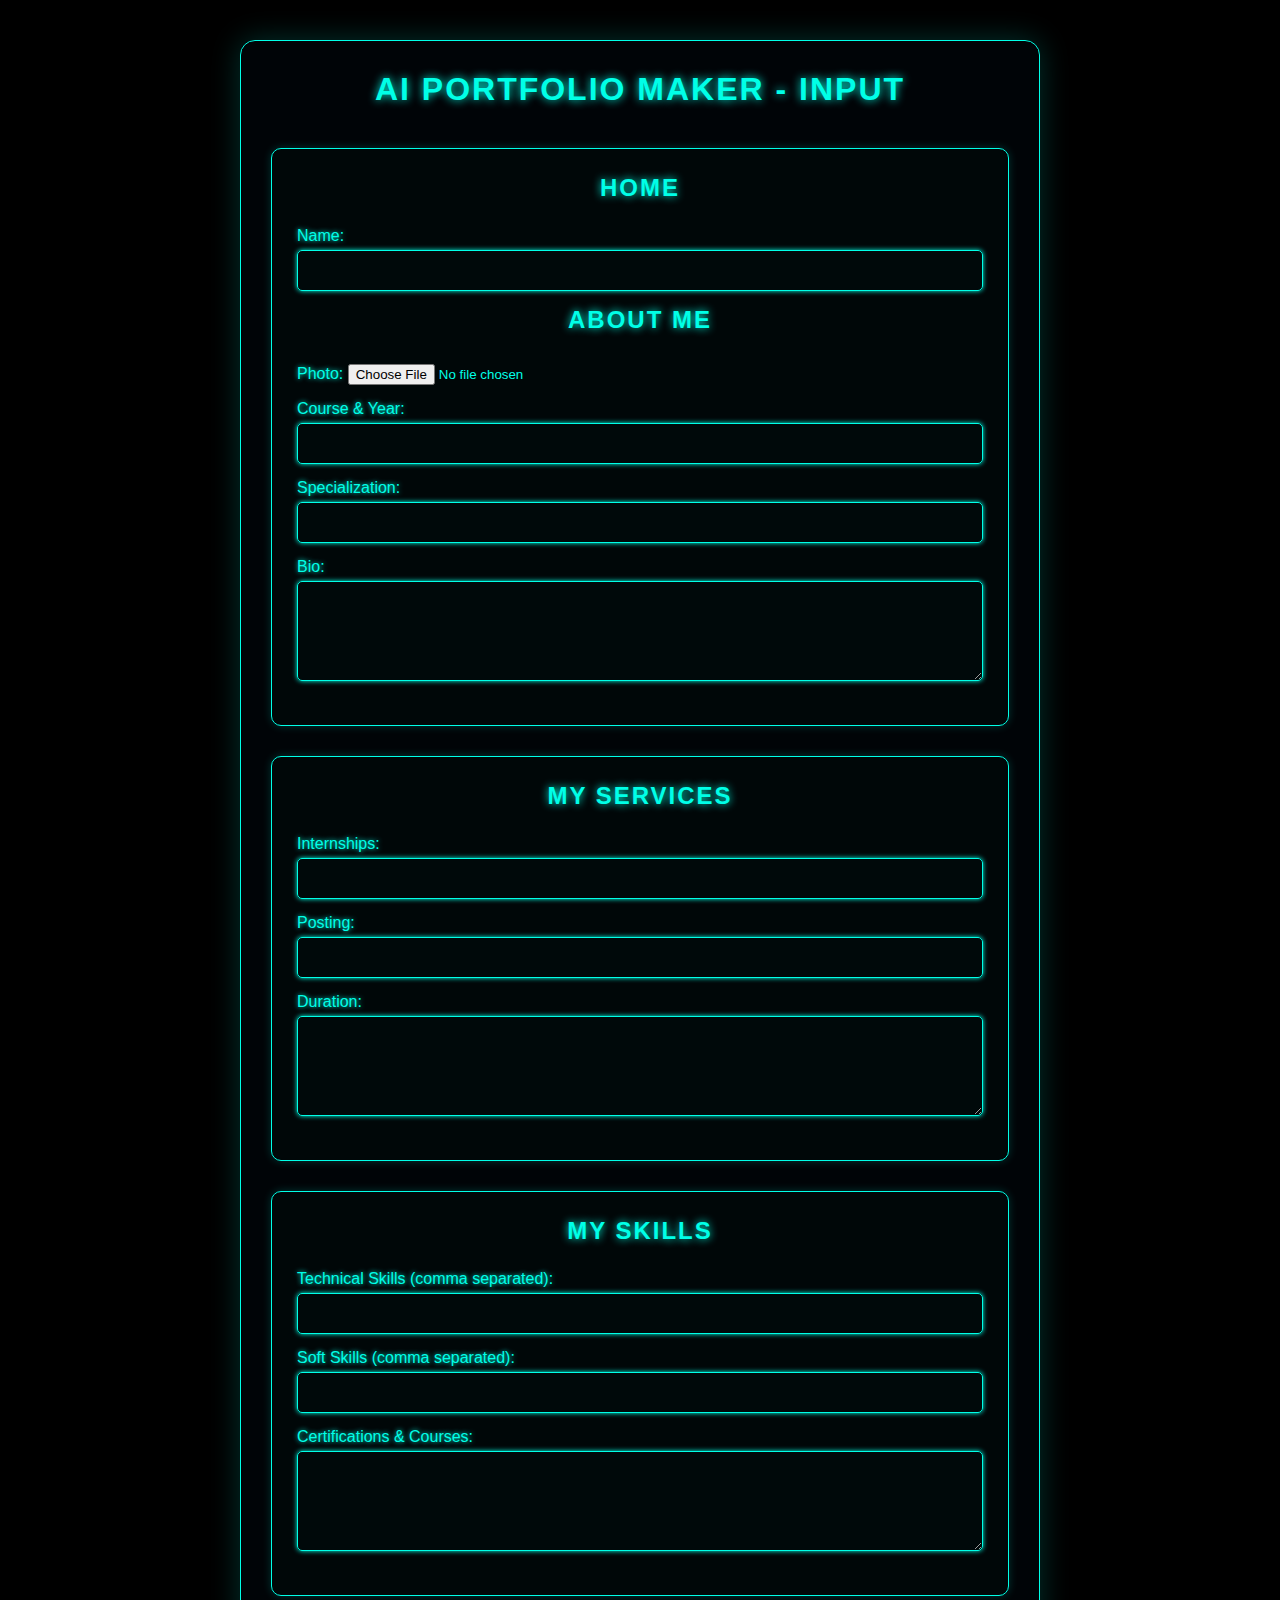
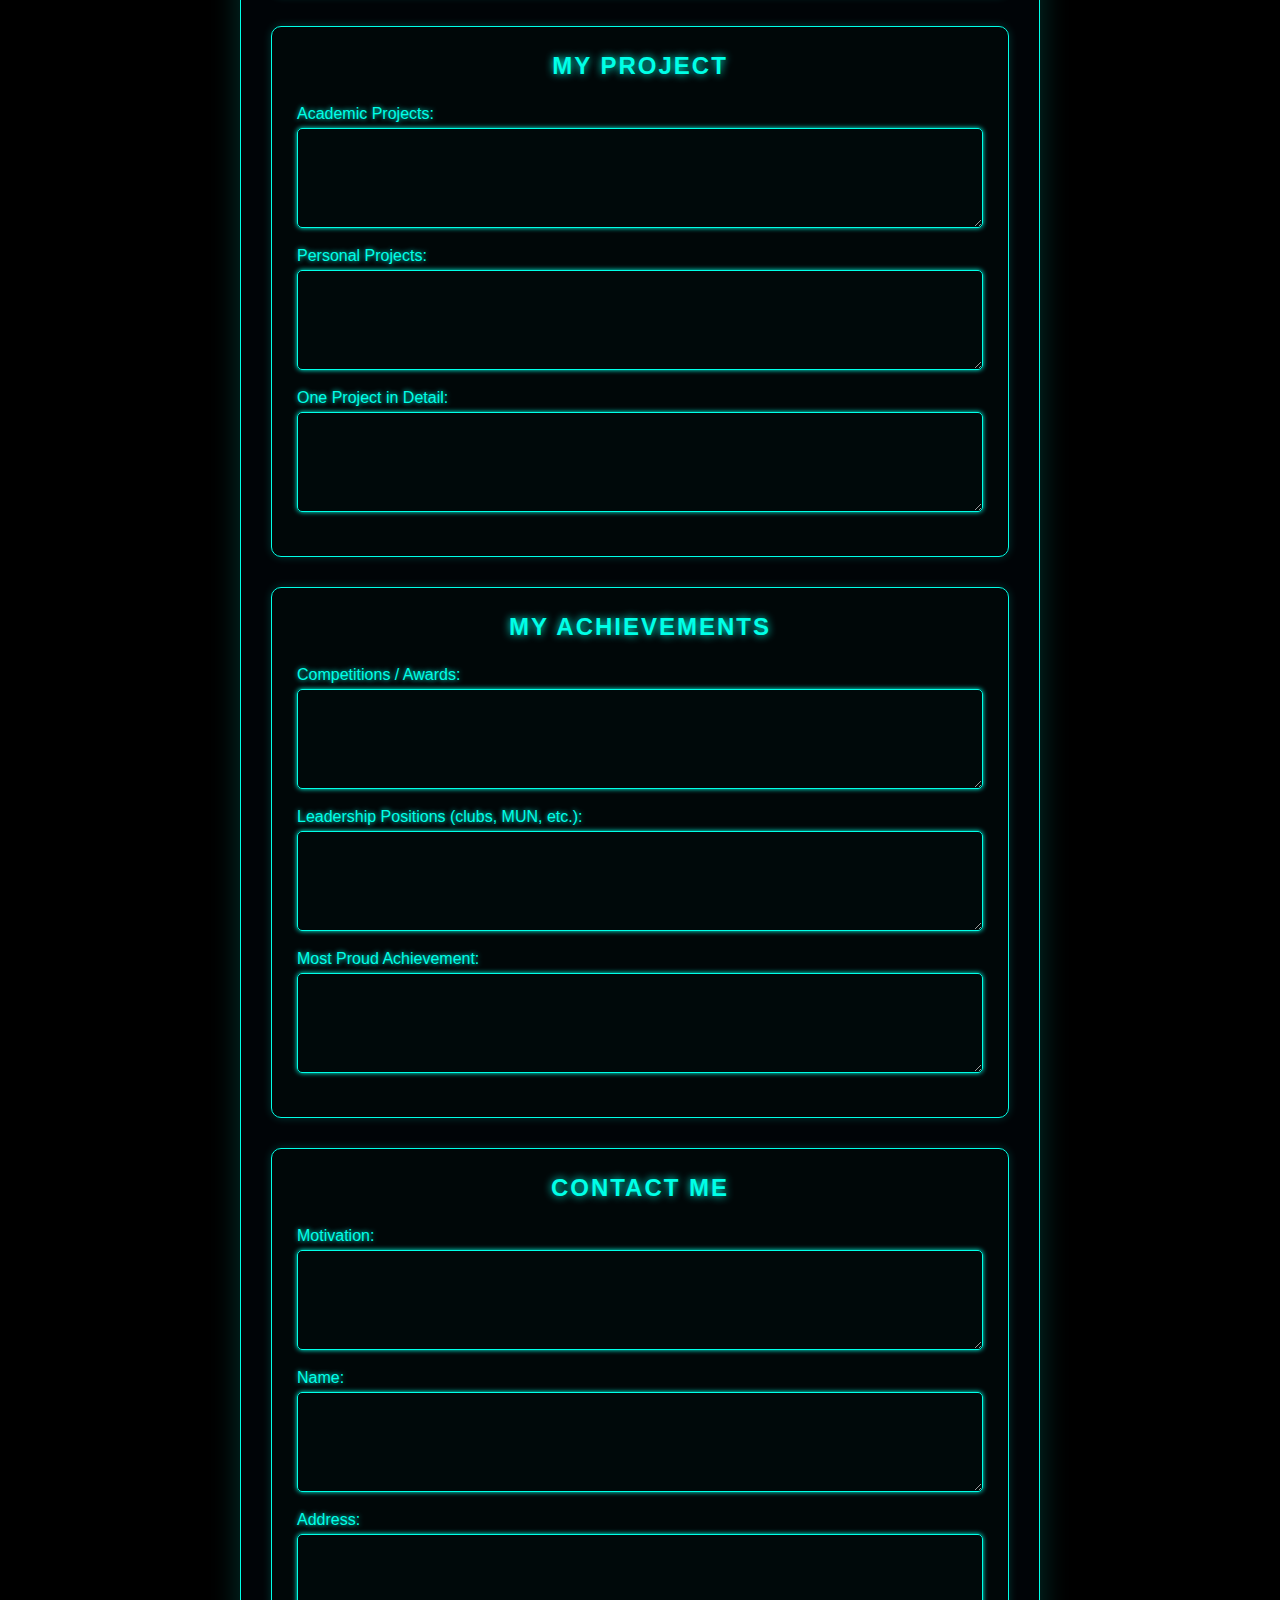
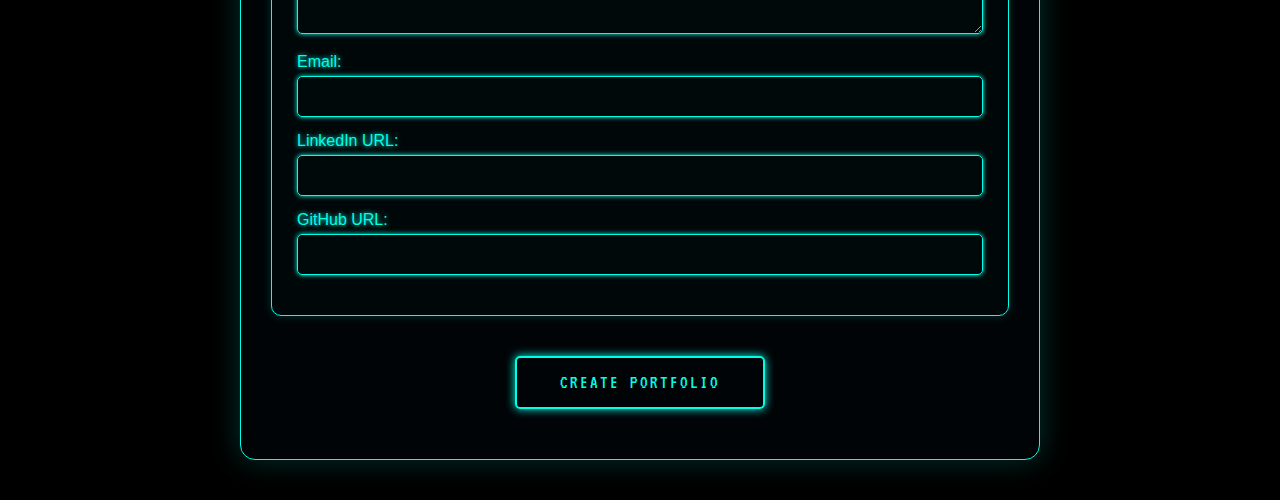
<file: index.html>
<!DOCTYPE html>
<html lang="en">
<head>
  <meta charset="UTF-8" />
  <meta name="viewport" content="width=device-width, initial-scale=1" />
  <title>AI Portfolio Maker - Input</title>
  <link rel="stylesheet" href="style.css" />
</head>
<body class="input-bg">
  <div class="container">
    <h1>AI Portfolio Maker - Input</h1>
    <div id="debug"></div>
    <form id="portfolioForm" enctype="multipart/form-data">
      <section>
        <h2>Home</h2>
        <label>Name: <input type="text" name="name" required data-tooltip="Enter your full name" /></label>
        
        <h2>About me</h2>
        <label>Photo: <input type="file" name="photo" accept="image/*" id="photoInput" data-tooltip="Upload your profile picture" /></label>
        <label>Course & Year: <input type="text" name="course" required data-tooltip="E.g. B.Tech CSE, 3rd Year" /></label>
        <label>Specialization: <input type="text" name="specialization" data-tooltip="Your focus area or major" /></label>
        <label>Bio: <textarea name="careerGoal" required data-tooltip="Describe your career goals"></textarea></label>
      </section>

      <section>
        <h2>My services</h2>
        <label>Internships: <input type="text" name="internships" required data-tooltip="E.g. company name " /></label>
        <label>Posting: <input type="text" name="posting" data-tooltip="Your focus area " /></label>
        <label>Duration: <textarea name="duration" required data-tooltip="june to december "></textarea></label>    
      </section>    

      <section>
        <h2>My skills</h2>
        <label>Technical Skills (comma separated): <input type="text" name="technicalSkills" data-tooltip="E.g. Java, Python, React" /></label>
        <label>Soft Skills (comma separated): <input type="text" name="softSkills" data-tooltip="E.g. Leadership, Creativity" /></label>
        <label>Certifications & Courses: <textarea name="certifications" data-tooltip="List your certificates or courses"></textarea></label>
      </section>

      <section>
        <h2>My project</h2>
        <label>Academic Projects: <textarea name="academicProjects" data-tooltip="List your academic projects (one per line)"></textarea></label>
        <label>Personal Projects: <textarea name="personalProjects" data-tooltip="List projects or hobbies (one per line)"></textarea></label>
        <label>One Project in Detail: <textarea name="detailedProject" data-tooltip="Explain a detailed project"></textarea></label>
      </section>

      <section>
        <h2>My achievements</h2>
        <label>Competitions / Awards: <textarea name="achievements" data-tooltip="Highlights of achievements (one per line)"></textarea></label>
        <label>Leadership Positions (clubs, MUN, etc.): <textarea name="leadership" data-tooltip="Leadership roles"></textarea></label>
        <label>Most Proud Achievement: <textarea name="proudAchievement" data-tooltip="Your proudest achievement"></textarea></label>
      </section>

      <section>
        <h2>Contact me</h2>
        <label>Motivation: <textarea name="quote" data-tooltip="Enter a personal Motivation"></textarea></label>
        <label>Name: <textarea name="contactName" data-tooltip="Name"></textarea></label>
        <label>Address: <textarea name="address" data-tooltip="home"></textarea></label>
        <label>Email: <input type="email" name="email" required data-tooltip="Your email address" /></label>
        <label>LinkedIn URL: <input type="url" name="linkedin" data-tooltip="LinkedIn profile URL" /></label>
        <label>GitHub URL: <input type="url" name="github" data-tooltip="GitHub profile URL" /></label>
      </section>

      <button type="submit" class="cyberpunk-button">Create Portfolio</button>
    </form>
  </div>

  <div id="tooltip" class="tooltip-hidden"></div>

  <script>
    document.addEventListener('DOMContentLoaded', () => {
      console.log('Input page loaded.');
      const form = document.getElementById('portfolioForm');
      const debugDiv = document.getElementById('debug');

      function showError(msg) {
        console.error(msg);
        debugDiv.textContent = msg;
        debugDiv.style.display = 'block';
      }

      async function submitForm() {
        try {
            const formData = new FormData(document.getElementById('portfolioForm'));
            const portfolioData = {};
            
            // Handle photo first
            const photoInput = document.getElementById('photoInput');
            if (photoInput && photoInput.files && photoInput.files[0]) {
                try {
                    const base64String = await convertFileToBase64(photoInput.files[0]);
                    portfolioData.photo = base64String;
                    console.log('Photo successfully converted to base64');
                } catch (error) {
                    console.error('Error converting photo to base64:', error);
                    showError('Error processing photo. Please try again.');
                    return;
                }
            }

            // Handle other form fields
            for (let [key, value] of formData.entries()) {
                if (key !== 'photo' && value) {
                    portfolioData[key] = String(value).trim();
                }
            }

            console.log('Saving data to localStorage:', portfolioData);
            
            // Store data in localStorage
            localStorage.setItem('portfolioData', JSON.stringify(portfolioData));
            
            // Redirect to output.html
            console.log('Redirecting to output.html');
            window.location.href = 'output.html';
        } catch (error) {
            console.error('Error in form submission:', error);
            showError('There was an error submitting the form. Please try again.');
        }
      }

      // Function to convert file to base64
      function convertFileToBase64(file) {
        return new Promise((resolve, reject) => {
          const reader = new FileReader();
          reader.onload = () => resolve(reader.result);
          reader.onerror = error => reject(error);
          reader.readAsDataURL(file);
        });
      }

      if (form) {
          form.addEventListener('submit', async (e) => {
              e.preventDefault();
              console.log('Form submitted');
              await submitForm();
          });

          form.addEventListener('keydown', async (e) => {
              if (e.key === 'Enter' && e.target.tagName !== 'TEXTAREA') {
                  e.preventDefault();
                  await submitForm();
              }
          });
      } else {
          console.error('Form element not found');
      }

      const tooltip = document.getElementById('tooltip');
      function showTooltip(e) {
        const target = e.target;
        const tooltipText = target.getAttribute('data-tooltip');
        if (tooltipText) {
          tooltip.textContent = tooltipText;
          tooltip.classList.remove('tooltip-hidden');
          tooltip.classList.add('tooltip-visible');
          const rect = target.getBoundingClientRect();
          tooltip.style.top = `${rect.top + window.scrollY - tooltip.offsetHeight - 8}px`;
          tooltip.style.left = `${rect.left + window.scrollX}px`;
        }
      }
      function hideTooltip() {
        tooltip.classList.remove('tooltip-visible');
        tooltip.classList.add('tooltip-hidden');
      }
      function moveTooltip(e) {
        const rect = e.target.getBoundingClientRect();
        tooltip.style.top = `${rect.top + window.scrollY - tooltip.offsetHeight - 8}px`;
        tooltip.style.left = `${rect.left + window.scrollX}px`;
      }

      const inputs = document.querySelectorAll('input[data-tooltip], textarea[data-tooltip]');
      inputs.forEach(input => {
        input.addEventListener('focus', showTooltip);
        input.addEventListener('blur', hideTooltip);
        input.addEventListener('mousemove', moveTooltip);
      });

      console.log('Setup complete.');
    });
  </script>
</body>
</html>
</file>
<file: style.css>
@import url('https://fonts.googleapis.com/css2?family=Poppins:wght@400;500;600;700&family=Ubuntu:wght@400;500;700&display=swap');
@import url('https://fonts.googleapis.com/css2?family=VT323&display=swap'); /* For cyberpunk button */

* {
    margin: 0;
    padding: 0;
    box-sizing: border-box;
    text-decoration: none;
}

html {
    scroll-behavior: smooth;
}

/* Custom scroll bar */
::-webkit-scrollbar {
    width: 10px;
}

::-webkit-scrollbar-track {
    background: #f1f1f1;
}

::-webkit-scrollbar-thumb {
    background: #888;
}

::-webkit-scrollbar-thumb:hover {
    background: #555;
}

/* All similar content styling codes */
section {
    padding: 100px 0;
}

.max-width {
    max-width: 1300px;
    padding: 0 80px;
    margin: auto;
}

.about, .services, .skills, .projects, .achievements, .contact, footer {
    font-family: 'Poppins', sans-serif;
}

.about .about-content,
.services .serv-content,
.skills .skills-content,
.contact .contact-content {
    display: flex;
    flex-wrap: wrap;
    align-items: center;
    justify-content: space-between;
}

section .title {
    position: relative;
    text-align: center;
    font-size: 40px;
    font-weight: 500;
    margin-bottom: 60px;
    padding-bottom: 20px;
    font-family: 'Ubuntu', sans-serif;
    color: #ffffff;
    text-shadow: 0 0 10px #00ffe7;
}

section .title::before {
    content: "";
    position: absolute;
    bottom: 0px;
    left: 50%;
    width: 180px;
    height: 3px;
    background: #00ffe7;
    transform: translateX(-50%);
    box-shadow: 0 0 10px #00ffe7;
}

section .title::after {
    position: absolute;
    bottom: -8px;
    left: 50%;
    font-size: 20px;
    color: #ff00e7;
    padding: 0 5px;
    background: rgba(0, 17, 26, 0.9);
    transform: translateX(-50%);
    text-shadow: 0 0 5px #ff00e7;
}

/* ===========================================
   CYBERPUNK THEME INTEGRATION FOR PORTFOLIO
   =========================================== */

/* Global body: Cyberpunk background */
/* Default body style for output page */
body {
    font-family: 'Segoe UI', Tahoma, Geneva, Verdana, sans-serif;
    margin: 0; 
    padding: 0;
    color: #ffffff;
    background-image: url("hello.jpeg");
    background-size: cover;
    background-position: center;
    background-repeat: no-repeat;
    background-attachment: fixed;
    min-height: 100vh;
}

/* Add a dark overlay for better readability */
body::before {
    content: '';
    position: fixed;
    top: 0;
    left: 0;
    width: 100%;
    height: 100%;
    background: rgba(0, 0, 0, 0.6);
    z-index: -1;
}

/* Override background for input page */
body.input-bg {
    background-image: none;
    background-color: #000000;
}

body.input-bg::before {
    display: none;
}

/* Navbar styling with cyberpunk theme */
.navbar {
    position: fixed;
    width: 100%;
    z-index: 999;
    padding: 30px 0;
    font-family: 'Ubuntu', sans-serif;
    transition: all 0.3s ease;
    background: rgba(0, 17, 26, 0.9);
    border-bottom: 2px solid #00ffe7;
    box-shadow: 0 0 20px rgba(0, 255, 231, 0.5);
}

.navbar.sticky {
    padding: 15px 0;
    background: rgba(255, 0, 231, 0.2);
    border-bottom-color: #ff00e7;
    box-shadow: 0 0 20px rgba(255, 0, 231, 0.5);
}

.navbar .max-width {
    display: flex;
    align-items: center;
    justify-content: space-between;
}

.navbar .logo a {
    color: #00ffe7;
    font-size: 35px;
    font-weight: 600;
    text-shadow: 0 0 10px #00ffe7;
}

.navbar .logo a span {
    color: #ff00e7;
    transition: all 0.3s ease;
    text-shadow: 0 0 10px #ff00e7;
}

.navbar.sticky .logo a span {
    color: #ffffff;
}

.navbar .menu li {
    list-style: none;
    display: inline-block;
}

.navbar .menu li a {
    display: block;
    color: #ffffff;
    font-size: 18px;
    font-weight: 500;
    margin-left: 25px;
    transition: all 0.3s ease;
    text-shadow: 0 0 5px #00ffe7;
}

.navbar .menu li a:hover {
    color: #ff00e7;
    text-shadow: 0 0 10px #ff00e7;
}

.navbar.sticky .menu li a:hover {
    color: #00ffe7;
    text-shadow: 0 0 10px #00ffe7;
}

/* Menu btn styling */
.menu-btn {
    color: #00ffe7;
    font-size: 23px;
    cursor: pointer;
    display: none;
    text-shadow: 0 0 5px #00ffe7;
}

/* Portfolio Form Styling */
.input-bg {
    background-color: #000000;
    min-height: 100vh;
    padding: 40px 20px;
    position: relative;
    z-index: 1;
}

/* Ensure the form content is visible on black background */
.input-bg .container {
    background: rgba(0, 5, 10, 0.7);
    border: 1px solid #00ffe7;
    box-shadow: 0 0 30px rgba(0, 255, 231, 0.2);
}

.container {
    max-width: 800px;
    margin: 0 auto;
    padding: 30px;
    background: rgba(0, 5, 5, 0.8);
    border-radius: 15px;
    box-shadow: 0 0 20px rgba(0, 255, 231, 0.2);
    border: 1px solid #00ffe7;
}

.container h1 {
    color: #00ffe7;
    text-align: center;
    text-transform: uppercase;
    letter-spacing: 2px;
    margin-bottom: 40px;
    text-shadow: 0 0 10px #00ffe7;
}

#portfolioForm section {
    background: rgba(0, 10, 10, 0.5);
    padding: 25px;
    margin-bottom: 30px;
    border-radius: 10px;
    border: 1px solid #00ffe7;
    box-shadow: 0 0 10px rgba(0, 255, 231, 0.2);
}

#portfolioForm h2 {
    color: #00ffe7;
    text-align: center;
    text-transform: uppercase;
    letter-spacing: 2px;
    margin-bottom: 25px;
    text-shadow: 0 0 8px #00ffe7;
}

#portfolioForm label {
    display: block;
    margin-bottom: 15px;
    color: #00ffe7;
    text-shadow: 0 0 5px #00ffe7;
}

#portfolioForm input[type="text"],
#portfolioForm input[type="email"],
#portfolioForm input[type="url"],
#portfolioForm textarea {
    width: 100%;
    padding: 12px;
    margin-top: 5px;
    background: rgba(0, 15, 15, 0.3);
    border: 1px solid #00ffe7;
    border-radius: 5px;
    color: #fff;
    box-shadow: 0 0 5px #00ffe7;
    transition: all 0.3s ease;
}

#portfolioForm input[type="file"] {
    color: #00ffe7;
    margin-top: 5px;
    cursor: pointer;
}

#portfolioForm textarea {
    min-height: 100px;
    resize: vertical;
}

#portfolioForm input:focus,
#portfolioForm textarea:focus {
    outline: none;
    box-shadow: 0 0 15px #00ffe7;
    background: rgba(0, 255, 231, 0.1);
}

.cyberpunk-button {
    display: block;
    width: 250px;
    margin: 40px auto 20px;
    padding: 15px 30px;
    background: transparent;
    color: #00ffe7;
    border: 2px solid #00ffe7;
    border-radius: 5px;
    font-size: 1.2em;
    text-transform: uppercase;
    letter-spacing: 2px;
    cursor: pointer;
    transition: all 0.3s ease;
    box-shadow: 0 0 10px #00ffe7;
    font-family: 'VT323', monospace;
}

.cyberpunk-button:hover {
    background: #00ffe7;
    color: #001;
    box-shadow: 0 0 20px #00ffe7;
}

/* Tooltip Styles */
.tooltip-hidden {
    display: none;
}

.tooltip-visible {
    display: block;
    position: absolute;
    background: rgba(0, 255, 231, 0.1);
    color: #00ffe7;
    padding: 8px 12px;
    border-radius: 5px;
    border: 1px solid #00ffe7;
    box-shadow: 0 0 5px #00ffe7;
    z-index: 1000;
    font-size: 14px;
}

/* Debug div styling */
#debug {
    display: none;
    padding: 10px;
    margin: 10px 0;
    background: rgba(255, 0, 0, 0.1);
    border: 1px solid #ff0000;
    color: #ff0000;
    border-radius: 5px;
    text-shadow: 0 0 5px #ff0000;
}

/* Scroll-up button with cyberpunk glow */
.scroll-up-btn {
    position: fixed;
    height: 45px;
    width: 42px;
    background: rgba(0, 255, 231, 0.2);
    right: 30px;
    bottom: 10px;
    text-align: center;
    line-height: 45px;
    color: #00ffe7;
    z-index: 9999;
    font-size: 30px;
    border-radius: 6px;
    border: 2px solid #00ffe7;
    cursor: pointer;
    opacity: 0;
    pointer-events: none;
    transition: all 0.3s ease;
    box-shadow: 0 0 10px #00ffe7;
}

.scroll-up-btn.show {
    bottom: 30px;
    opacity: 1;
    pointer-events: auto;
}

.scroll-up-btn:hover {
    background: rgba(255, 0, 231, 0.3);
    border-color: #ff00e7;
    box-shadow: 0 0 15px #ff00e7;
    filter: brightness(110%);
}

/* Home section styling with cyberpunk adaptation */
.home {
    display: flex;
    background: transparent; /* Remove original background, use body bg */
    height: 100vh;
    color: #fff;
    min-height: 500px;
    font-family: 'Ubuntu', sans-serif;
    position: relative;
}

.home .max-width {
    width: 100%;
    display: flex;
    align-items: center;
}

.home .max-width .row {
    margin-right: 0;
}

.home .home-content .text-1 {
    font-size: 27px;
    text-shadow: 0 0 10px #00ffe7;
}

.home .home-content .text-2 {
    font-size: 75px;
    font-weight: 600;
    margin-left: -3px;
    text-shadow: 0 0 15px #ff00e7;
    color: #ffffff;
}

.home .home-content .text-3 {
    font-size: 40px;
    margin: 5px 0;
    text-shadow: 0 0 10px #00ffe7;
}

.home .home-content .text-3 span {
    color: #ff00e7;
    font-weight: 500;
    text-shadow: 0 0 15px #ff00e7;
}

.home .home-content a {
    display: inline-block;
    background: rgba(0, 255, 231, 0.2);
    color: #00ffe7;
    font-size: 25px;
    padding: 12px 36px;
    margin-top: 20px;
    font-weight: 400;
    border-radius: 6px;
    border: 2px solid #00ffe7;
    transition: all 0.3s ease;
    box-shadow: 0 0 10px #00ffe7;
    text-shadow: 0 0 5px #00ffe7;
    font-family: 'VT323', monospace;
    letter-spacing: 2px;
}

.home .home-content a:hover {
    color: #ff00e7;
    background: rgba(255, 0, 231, 0.3);
    border-color: #ff00e7;
    box-shadow: 0 0 15px #ff00e7;
}

/* About section styling with cyberpunk */
.about .title::after {
    content: "who i am";
    color: #ff00e7;
}

.about .about-content .left {
    width: 45%;
}

.profile-image-container {
    width: 400px;
    height: 400px;
    margin: 0 auto;
    padding: 15px;
    background: rgba(0, 10, 20, 0.7);
    border: 3px solid #00ffe7;
    border-radius: 20px;
    box-shadow: 
        0 0 30px rgba(0, 255, 231, 0.5),
        0 0 60px rgba(0, 255, 231, 0.3),
        inset 0 0 40px rgba(0, 255, 231, 0.2);
    display: flex;
    align-items: center;
    justify-content: center;
    position: relative;
    overflow: hidden;
}

.profile-image-container img {
    width: 100%;
    height: 100%;
    object-fit: cover;
    border-radius: 15px;
    transition: transform 0.3s ease;
}

.profile-image-container img:hover {
    transform: scale(1.05);
}

.profile-image-container::before {
    content: 'Profile Picture';
    position: absolute;
    top: -40px;
    left: 50%;
    transform: translateX(-50%);
    color: #00ffe7;
    font-size: 1.5em;
    text-transform: uppercase;
    letter-spacing: 3px;
    text-shadow: 0 0 15px #00ffe7;
}

.about .about-content .left img {
    width: 370px;
    height: 370px;
    object-fit: cover;
    border-radius: 15px;
    border: 3px solid #00ffe7;
    box-shadow: 0 0 40px rgba(0, 255, 231, 0.5);
    transition: all 0.3s ease;
}

.about .about-content .left img:hover {
    transform: scale(1.02);
    border-color: #ff00e7;
    box-shadow: 
        0 0 40px rgba(0, 255, 231, 0.7),
        0 0 60px rgba(255, 0, 231, 0.3);
}

.about .about-content .left img:hover {
    transform: scale(1.02);
    box-shadow: 
        0 0 40px rgba(0, 255, 231, 0.7),
        0 0 60px rgba(255, 0, 231, 0.3);
    border-color: #ff00e7;
}

.about .about-content .right {
    width: 55%;
    background: rgba(0, 17, 26, 0.8);
    padding: 20px;
    border-radius: 8px;
    border: 1px solid #00ffe7;
    box-shadow: 0 0 10px rgba(0, 255, 231, 0.3);
}

.about .about-content .right .text {
    font-size: 25px;
    font-weight: 600;
    margin-bottom: 10px;
    color: #ffffff;
    text-shadow: 0 0 5px #00ffe7;
}

.about .about-content .right .text span {
    color: #ff00e7;
    text-shadow: 0 0 10px #ff00e7;
}

.about .about-content .right p {
    text-align: justify;
    color: #ffffff;
    line-height: 1.6;
}

.about .about-content .right a {
    display: inline-block;
    background: rgba(0, 255, 231, 0.2);
    color: #00ffe7;
    font-size: 20px;
    font-weight: 500;
    padding: 10px 30px;
    margin-top: 20px;
    border-radius: 6px;
    border: 2px solid #00ffe7;
    transition: all 0.3s ease;
    box-shadow: 0 0 10px #00ffe7;
}

.about .about-content .right a:hover {
    color: #ff00e7;
    background: rgba(255, 0, 231, 0.3);
    border-color: #ff00e7;
    box-shadow: 0 0 15px #ff00e7;
}

/* Services section styling with cyberpunk */
.services, .projects {
    color: #fff;
    background: transparent;
}

.services .title::before,
.projects .title::before {
    background: #00ffe7;
    box-shadow: 0 0 10px #00ffe7;
}

.services .title::after {
    background: rgba(0, 17, 26, 0.9);
    content: "what i know";
    color: #ff00e7;
}

.projects .title::after {
    background: rgba(0, 17, 26, 0.9);
    content: "what i create";
    color: #ff00e7;
}

.services .serv-content .card {
    width: calc(33% - 20px);
    background: rgba(0, 17, 26, 0.8);
    text-align: center;
    border-radius: 6px;
    padding: 50px 25px;
    cursor: pointer;
    transition: all 0.3s ease;
    border: 1px solid #00ffe7;
    box-shadow: 0 0 10px rgba(0, 255, 231, 0.3);
}

.services .serv-content .card:hover {
    background: rgba(255, 0, 231, 0.3);
    border-color: #ff00e7;
    box-shadow: 0 0 20px rgba(255, 0, 231, 0.5);
    transform: translateY(-10px);
}

.services .serv-content .card .box {
    transition: all 0.3s ease;
}

.services .serv-content .card:hover .box {
    transform: scale(1.05);
}

.services .serv-content .card i {
    font-size: 50px;
    color: #00ffe7;
    transition: all 0.3s ease;
    text-shadow: 0 0 10px #00ffe7;
}

.services .serv-content .card:hover i {
    color: #ff00e7;
    text-shadow: 0 0 15px #ff00e7;
}

.services .serv-content .card .text {
    font-size: 25px;
    font-weight: 500;
    margin: 10px 0 7px 0;
    color: #ffffff;
}

.services .serv-content .card p {
    color: #ffffff;
    opacity: 0.9;
}

/* Skills section styling with cyberpunk */
.skills .title::after {
    content: "what i provide";
    color: #ff00e7;
}

.skills .skills-content .column {
    width: calc(50% - 30px);
}

.skills .skills-content .left .text {
    font-size: 20px;
    font-weight: 600;
    margin-bottom: 10px;
    color: #ffffff;
    text-shadow: 0 0 5px #00ffe7;
}

.skills .skills-content .left p {
    text-align: justify;
    color: #ffffff;
    line-height: 1.6;
}

.skills .skills-content .left a {
    display: inline-block;
    background: rgba(0, 255, 231, 0.2);
    color: #00ffe7;
    font-size: 18px;
    font-weight: 500;
    padding: 8px 16px;
    margin-top: 20px;
    border-radius: 6px;
    border: 2px solid #00ffe7;
    transition: all 0.3s ease;
    box-shadow: 0 0 10px #00ffe7;
}

.skills .skills-content .left a:hover {
    color: #ff00e7;
    background: rgba(255, 0, 231, 0.3);
    border-color: #ff00e7;
    box-shadow: 0 0 15px #ff00e7;
}

.skills .skills-content .right .bars {
    margin-bottom: 15px;
}

.skills .skills-content .right .info {
    display: flex;
    margin-bottom: 5px;
    align-items: center;
    justify-content: space-between;
    color: #ffffff;
}

.skills .skills-content .right span {
    font-weight: 500;
    font-size: 18px;
    text-shadow: 0 0 5px #00ffe7;
}

.skills .skills-content .right .line {
    height: 5px;
    width: 100%;
    background: rgba(0, 17, 26, 0.8);
    position: relative;
    border-radius: 3px;
    border: 1px solid #00ffe7;
}

.skills .skills-content .right .line::before {
    content: "";
    position: absolute;
    height: 100%;
    left: 0;
    top: 0;
    background: linear-gradient(90deg, #00ffe7, #ff00e7);
    border-radius: 3px;
    box-shadow: 0 0 10px #00ffe7;
    transition: width 2s ease;
}

.skills-content .right .html::before {
    width: 90%;
}

.skills-content .right .css::before {
    width: 60%;
}

.skills-content .right .js::before {
    width: 80%;
}

.skills-content .right .php::before {
    width: 50%;
}

.skills-content .right .mysql::before {
    width: 70%;
}

/* Projects section styling with cyberpunk */
.projects .title::after {
    content: "the out come"; /* Changed to match HTML id="projects" */
    color: #ff00e7;
}

    

.projects .carousel .card {
    background: rgba(0, 17, 26, 0.8);
    border-radius: 6px;
    padding: 25px 35px;
    text-align: center;
    overflow: hidden;
    transition: all 0.3s ease;
    border: 1px solid #00ffe7;
    box-shadow: 0 0 10px rgba(0, 255, 231, 0.3);
}

.projects .carousel .card:hover {
    background: rgba(255, 0, 231, 0.3);
    border-color: #ff00e7;
    box-shadow: 0 0 20px rgba(255, 0, 231, 0.5);
    transform: translateY(-10px);
}

.projects .carousel .card .box {
    display: flex;
    flex-direction: column;
    align-items: center;
    justify-content: center;
    transition: all 0.3s ease;
}

.projects .carousel .card:hover .box {
    transform: scale(1.05);
}

.projects .carousel .card .text {
    font-size: 25px;
    font-weight: 500;
    margin: 10px 0 7px 0;
    color: #ffffff;
}

.projects .carousel .card img {
    height: 150px;
    width: 150px;
    object-fit: cover;
    border-radius: 50%;
    border: 5px solid #00ffe7;
    transition: all 0.3s ease;
    box-shadow: 0 0 15px rgba(0, 255, 231, 0.5);
}
</file>
